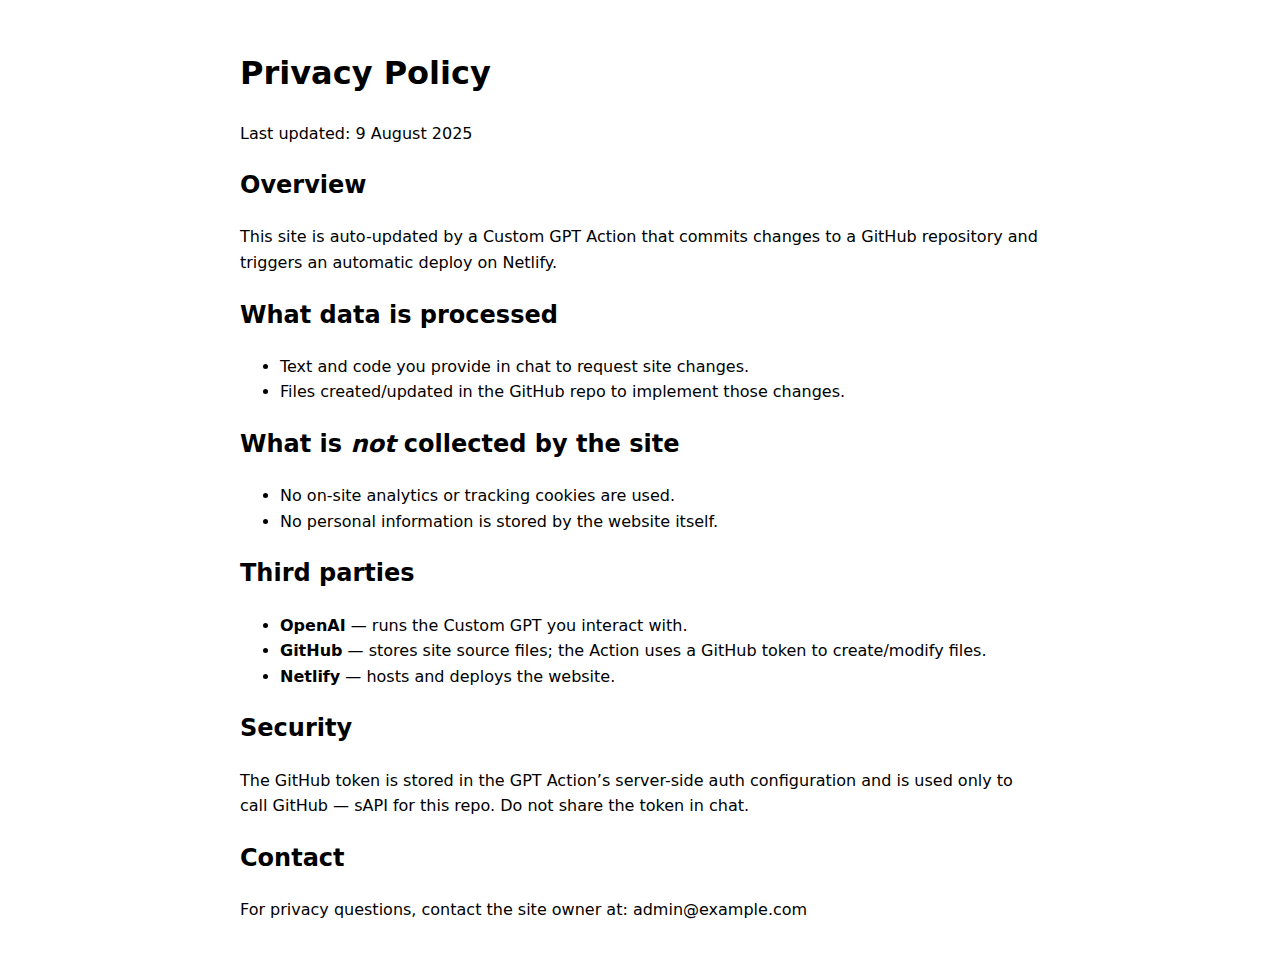
<file: privacy.html>
<!doctype html>
<html lang="en"><head>
<meta charset="utf-8"><meta name="viewport" content="width=device-width,initial-scale=1">
<title>Privacy Policy</title>
<style>body{font-family:system-ui,sans-serif;max-width:800px;margin:48px auto;padding:0 20px;line-height:1.6}</style>
</head><body>
<h1>Privacy Policy</h1>
<p>Last updated: 9 August 2025</p>
<h2>Overview</h2>
<p>This site is auto-updated by a Custom GPT Action that commits changes to a GitHub repository and triggers an automatic deploy on Netlify.</p>
<h2>What data is processed</h2>
<ul>
  <li>Text and code you provide in chat to request site changes.</li>
  <li>Files created/updated in the GitHub repo to implement those changes.</li>
</ul>
<h2>What is <em>not</em> collected by the site</h2>
<ul>
  <li>No on-site analytics or tracking cookies are used.</li>
  <li>No personal information is stored by the website itself.</li>
</ul>
<h2>Third parties</h2>
<ul>
  <li><strong>OpenAI</strong> — runs the Custom GPT you interact with.</li>
  <li><strong>GitHub</strong> — stores site source files; the Action uses a GitHub token to create/modify files.</li>
  <li><strong>Netlify</strong> — hosts and deploys the website.</li>
</ul>
<h2>Security</h2>
<p>The GitHub token is stored in the GPT Action’s server-side auth configuration and is used only to call GitHub — sAPI for this repo. Do not share the token in chat.</p>
<h2>Contact</h2>
<p>For privacy questions, contact the site owner at: admin@example.com</p>
</body></html>
</file>
